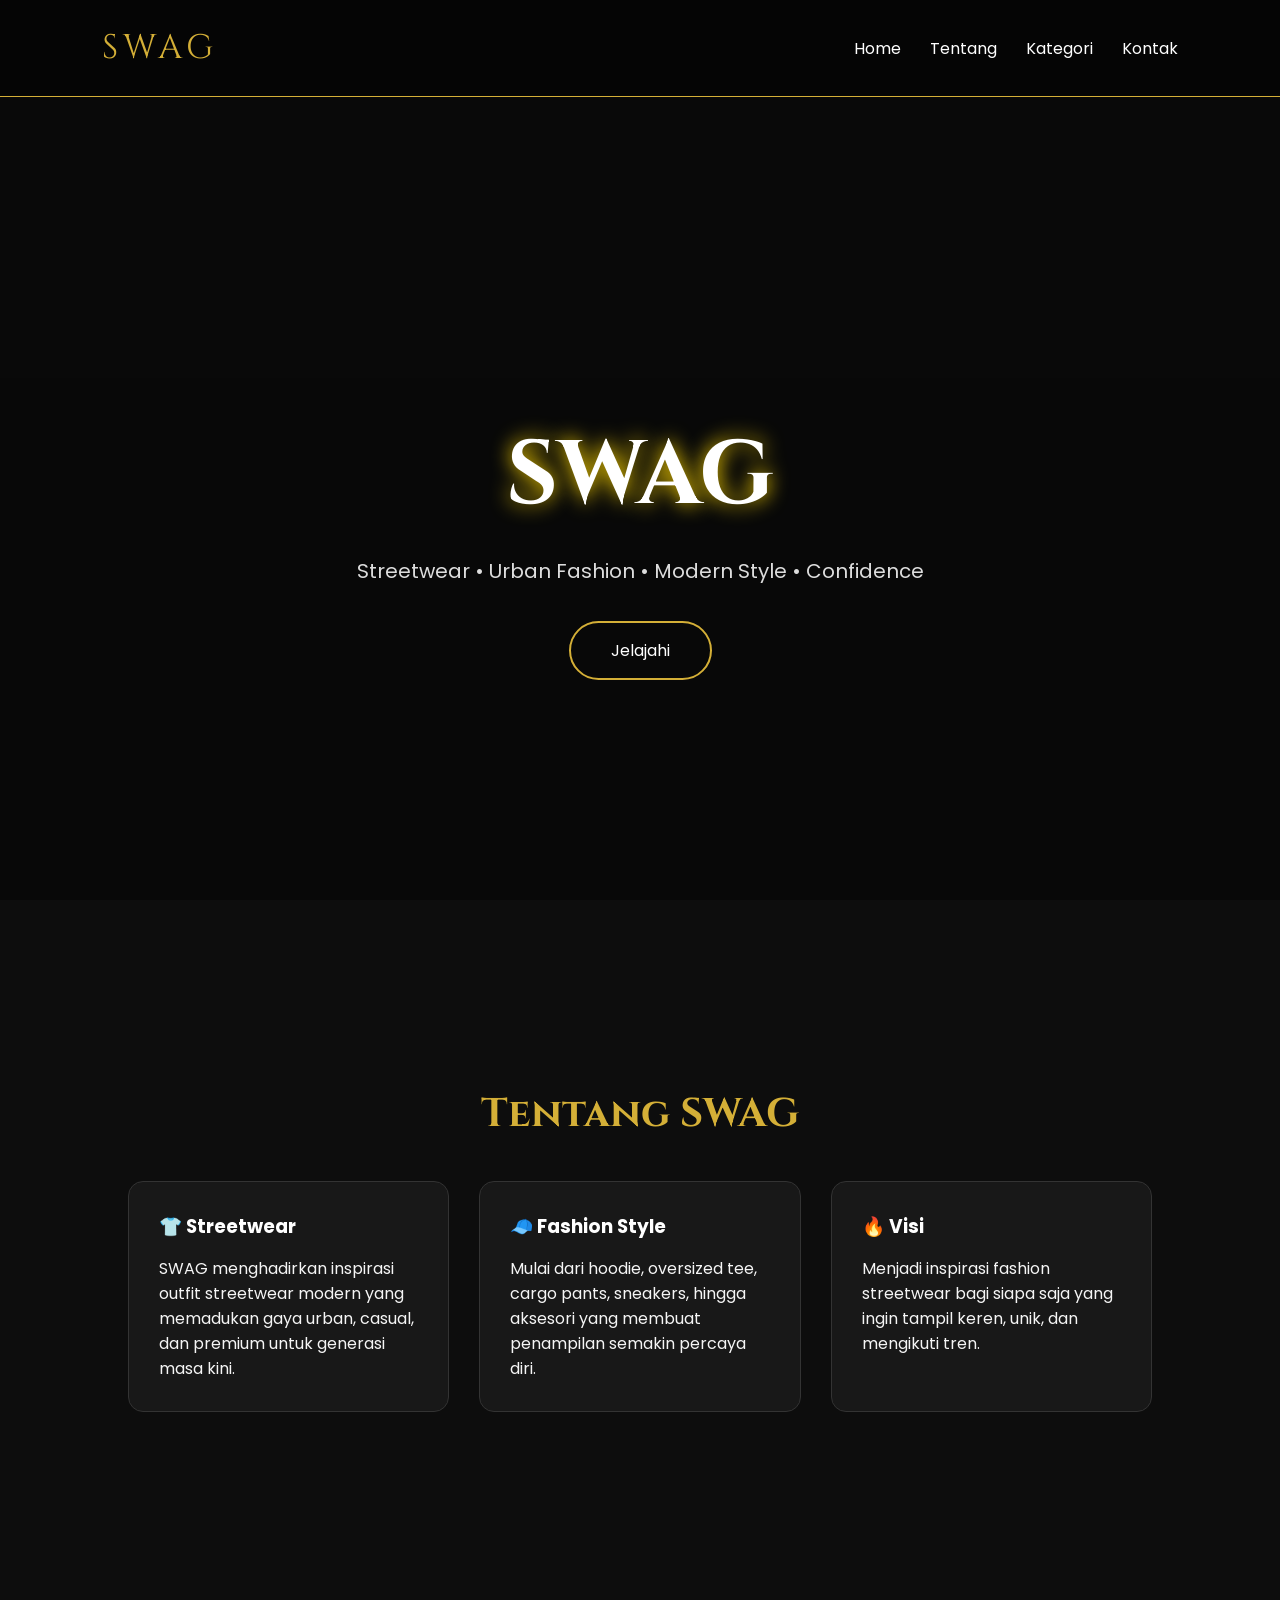
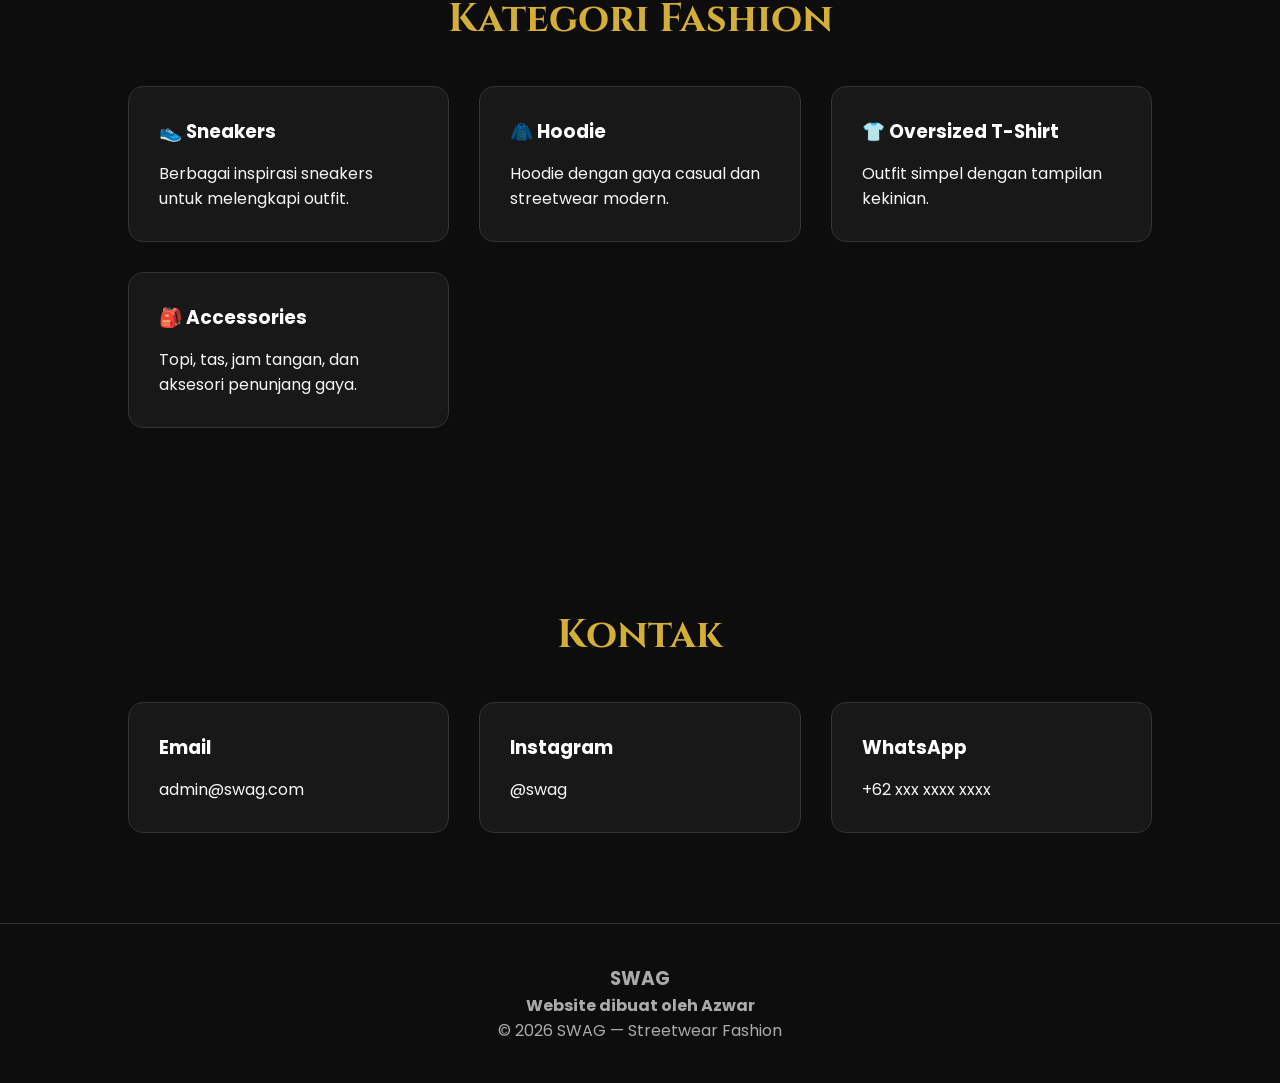
<file: index.html>
<!DOCTYPE html>
<html lang="id">
<head>
<meta charset="UTF-8">
<meta name="viewport" content="width=device-width, initial-scale=1.0">
<title>SWAG | Fashion Style</title>

<link href="https://fonts.googleapis.com/css2?family=Cinzel:wght@700&family=Poppins:wght@300;400;500;600&display=swap" rel="stylesheet">

<style>
*{
    margin:0;
    padding:0;
    box-sizing:border-box;
}

html{
    scroll-behavior:smooth;
}

body{
    background:#0d0d0d;
    color:#f5f5f5;
    font-family:Poppins,sans-serif;
    overflow-x:hidden;
}

body::before{
    content:"";
    position:fixed;
    inset:0;
    background:
    linear-gradient(rgba(0,0,0,.6),rgba(0,0,0,.8)),
    url("https://images.unsplash.com/photo-1515886657613-9f3515b0c78f?auto=format&fit=crop&w=1600&q=80");
    background-size:cover;
    background-position:center;
    background-repeat:no-repeat;
    opacity:.45;
    z-index:-1;
}

header{
    display:flex;
    justify-content:space-between;
    align-items:center;
    padding:25px 8%;
    border-bottom:1px solid #d4af37;
    backdrop-filter:blur(10px);
    position:sticky;
    top:0;
    background:rgba(0,0,0,.35);
    z-index:100;
}

.logo{
    font-family:Cinzel,serif;
    font-size:34px;
    color:#d4af37;
    letter-spacing:5px;
}

nav a{
    color:#fff;
    text-decoration:none;
    margin-left:25px;
    transition:.3s;
}

nav a:hover{
    color:#d4af37;
}

.hero{
    min-height:100vh;
    display:flex;
    justify-content:center;
    align-items:center;
    text-align:center;
    padding:20px;
}

.hero h1{
    font-family:Cinzel;
    font-size:90px;
    color:#fff;
    text-shadow:0 0 20px gold;
}

.hero p{
    margin-top:20px;
    color:#ddd;
    font-size:20px;
}

.btn{
    display:inline-block;
    margin-top:35px;
    padding:15px 40px;
    border:2px solid #d4af37;
    border-radius:50px;
    color:#fff;
    text-decoration:none;
    transition:.4s;
}

.btn:hover{
    background:#d4af37;
    color:#000;
    box-shadow:0 0 20px gold;
}

section{
    padding:90px 10%;
}

h2{
    text-align:center;
    font-family:Cinzel;
    color:#d4af37;
    margin-bottom:40px;
    font-size:40px;
}

.cards{
    display:grid;
    grid-template-columns:repeat(auto-fit,minmax(250px,1fr));
    gap:30px;
}

.card{
    background:#181818;
    padding:30px;
    border-radius:15px;
    border:1px solid #333;
    transition:.4s;
}

.card:hover{
    transform:translateY(-8px);
    box-shadow:0 0 20px rgba(212,175,55,.45);
}

.card h3{
    margin-bottom:15px;
    color:#fff;
}

footer{
    text-align:center;
    padding:40px;
    border-top:1px solid #333;
    color:#aaa;
}

.glow{
    animation:glow 2s infinite alternate;
}

@keyframes glow{
from{
    text-shadow:0 0 5px gold;
}
to{
    text-shadow:0 0 25px #ffd700;
}
}

@media(max-width:768px){

header{
    flex-direction:column;
    gap:15px;
}

nav{
    display:flex;
    flex-wrap:wrap;
    justify-content:center;
}

nav a{
    margin:8px 12px;
}

.hero h1{
    font-size:58px;
}

.hero p{
    font-size:18px;
}

}
</style>

</head>

<body>

<header>

<div class="logo glow">SWAG</div>

<nav>
<a href="#">Home</a>
<a href="#about">Tentang</a>
<a href="#service">Kategori</a>
<a href="#contact">Kontak</a>
</nav>

</header>

<section class="hero">

<div>

<h1 class="glow">SWAG</h1>

<p>
Streetwear • Urban Fashion • Modern Style • Confidence
</p>

<a href="#about" class="btn">Jelajahi</a>

</div>

</section>

<section id="about">

<h2>Tentang SWAG</h2>

<div class="cards">

<div class="card">
<h3>👕 Streetwear</h3>
<p>
SWAG menghadirkan inspirasi outfit streetwear modern yang memadukan gaya urban,
casual, dan premium untuk generasi masa kini.
</p>
</div>

<div class="card">
<h3>🧢 Fashion Style</h3>
<p>
Mulai dari hoodie, oversized tee, cargo pants, sneakers, hingga aksesori yang
membuat penampilan semakin percaya diri.
</p>
</div>

<div class="card">
<h3>🔥 Visi</h3>
<p>
Menjadi inspirasi fashion streetwear bagi siapa saja yang ingin tampil keren,
unik, dan mengikuti tren.
</p>
</div>

</div>

</section>

<section id="service">

<h2>Kategori Fashion</h2>

<div class="cards">

<div class="card">
<h3>👟 Sneakers</h3>
<p>Berbagai inspirasi sneakers untuk melengkapi outfit.</p>
</div>

<div class="card">
<h3>🧥 Hoodie</h3>
<p>Hoodie dengan gaya casual dan streetwear modern.</p>
</div>

<div class="card">
<h3>👕 Oversized T-Shirt</h3>
<p>Outfit simpel dengan tampilan kekinian.</p>
</div>

<div class="card">
<h3>🎒 Accessories</h3>
<p>Topi, tas, jam tangan, dan aksesori penunjang gaya.</p>
</div>

</div>

</section>

<section id="contact">

<h2>Kontak</h2>

<div class="cards">

<div class="card">
<h3>Email</h3>
<p>admin@swag.com</p>
</div>

<div class="card">
<h3>Instagram</h3>
<p>@swag</p>
</div>

<div class="card">
<h3>WhatsApp</h3>
<p>+62 xxx xxxx xxxx</p>
</div>

</div>

</section>

<footer>

<h3 class="glow">SWAG</h3>

<p><strong>Website dibuat oleh Azwar</strong></p>

<p>© 2026 SWAG — Streetwear Fashion</p>

</footer>

</body>
</html>
</file>
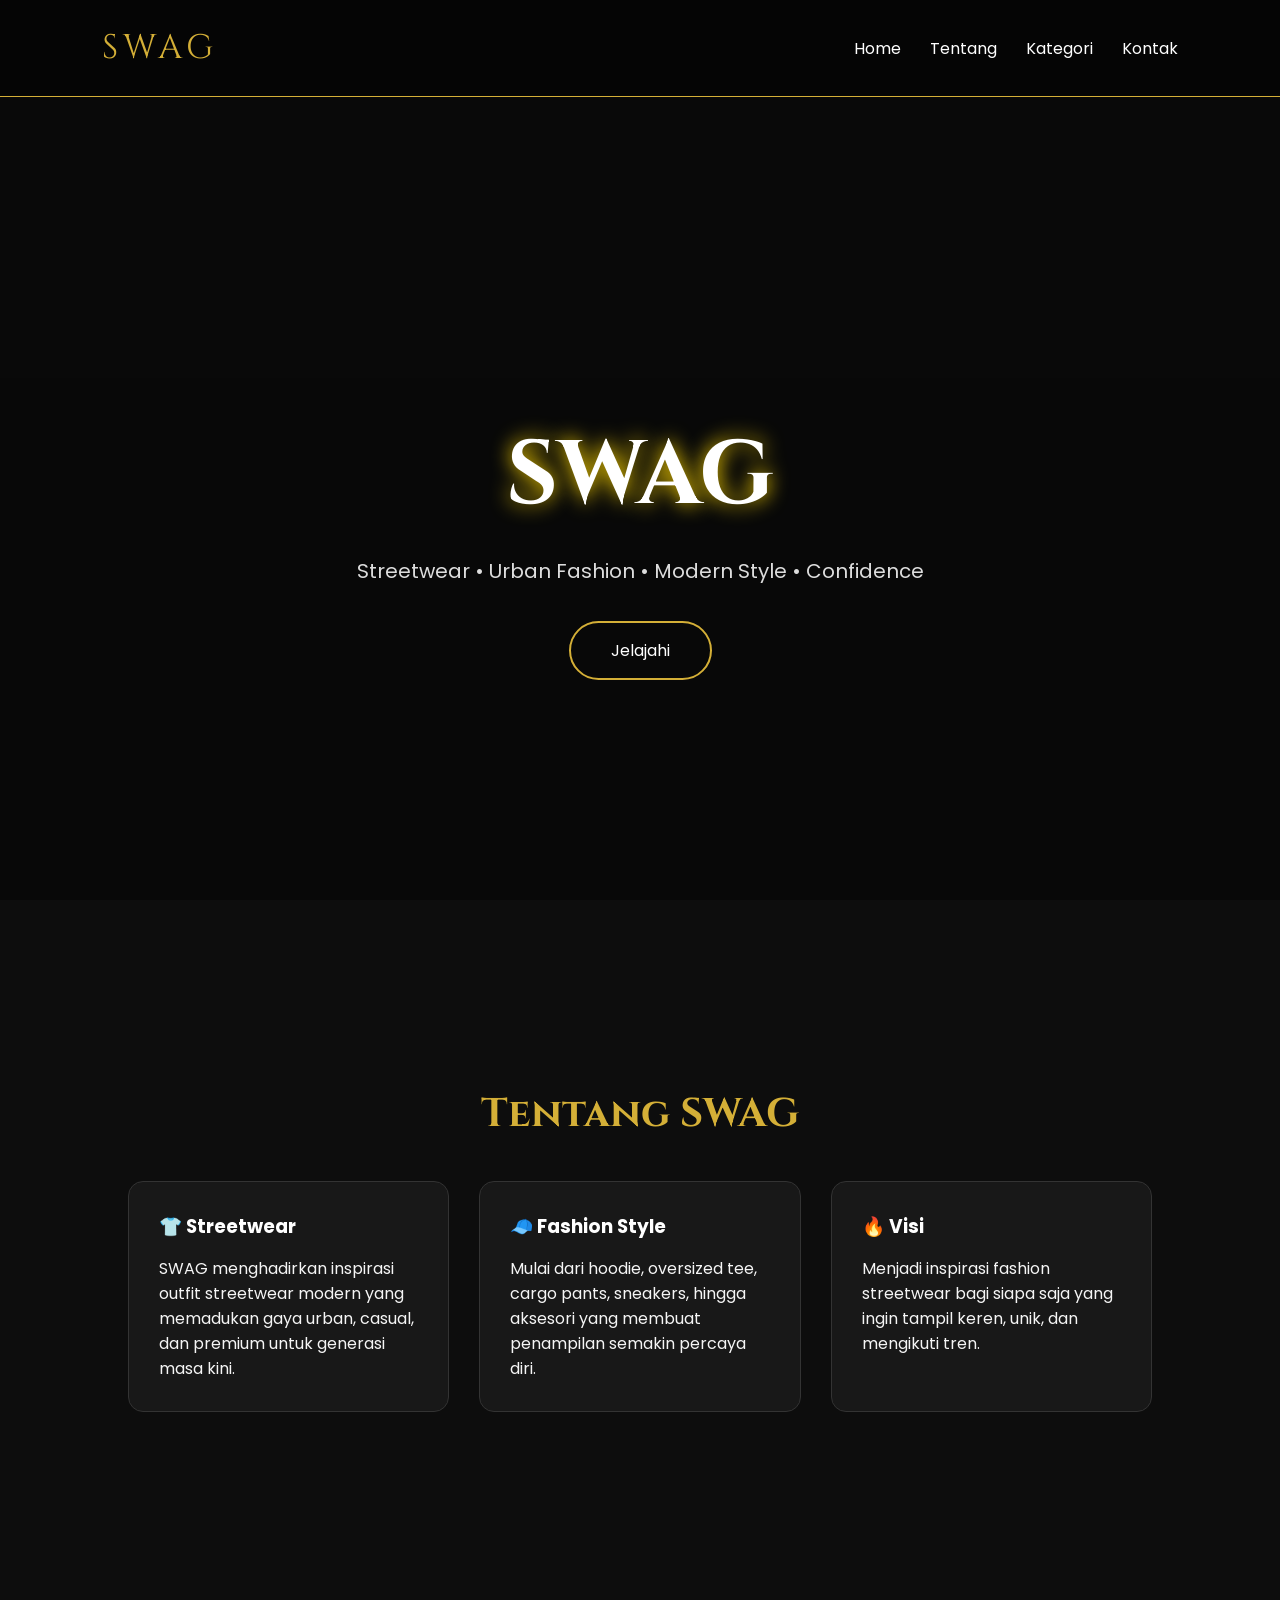
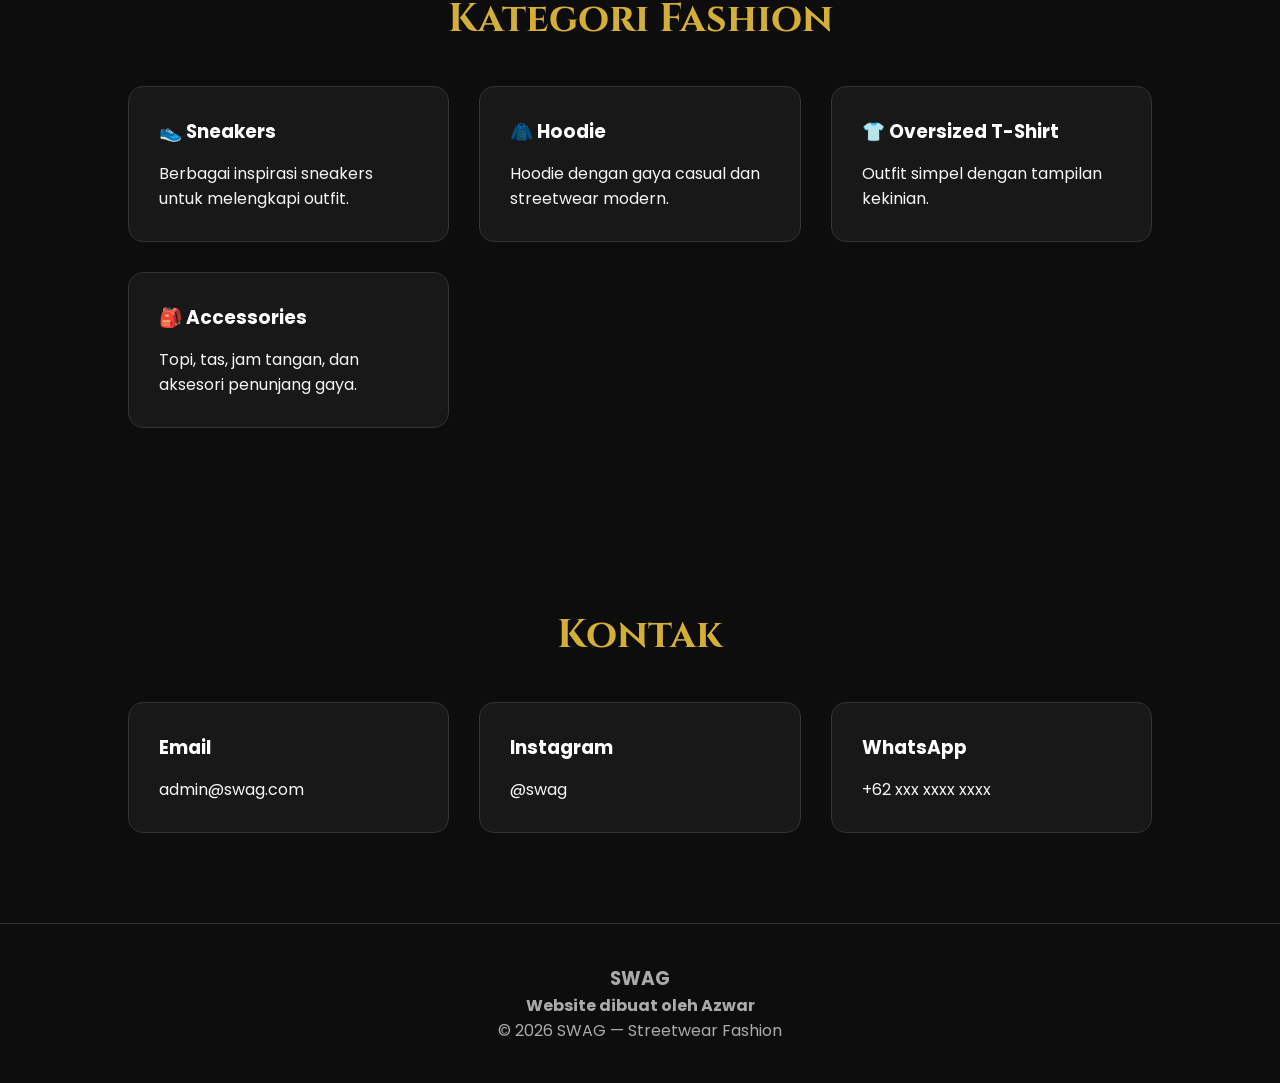
<file: azwar.html>
<!DOCTYPE html>
<html lang="id">
<head>
<meta charset="UTF-8">
<meta name="viewport" content="width=device-width, initial-scale=1.0">
<title>SWAG | Fashion Style</title>

<link href="https://fonts.googleapis.com/css2?family=Cinzel:wght@700&family=Poppins:wght@300;400;500;600&display=swap" rel="stylesheet">

<style>
*{
    margin:0;
    padding:0;
    box-sizing:border-box;
}

html{
    scroll-behavior:smooth;
}

body{
    background:#0d0d0d;
    color:#f5f5f5;
    font-family:Poppins,sans-serif;
    overflow-x:hidden;
}

body::before{
    content:"";
    position:fixed;
    inset:0;
    background:
    linear-gradient(rgba(0,0,0,.6),rgba(0,0,0,.8)),
    url("https://images.unsplash.com/photo-1515886657613-9f3515b0c78f?auto=format&fit=crop&w=1600&q=80");
    background-size:cover;
    background-position:center;
    background-repeat:no-repeat;
    opacity:.45;
    z-index:-1;
}

header{
    display:flex;
    justify-content:space-between;
    align-items:center;
    padding:25px 8%;
    border-bottom:1px solid #d4af37;
    backdrop-filter:blur(10px);
    position:sticky;
    top:0;
    background:rgba(0,0,0,.35);
    z-index:100;
}

.logo{
    font-family:Cinzel,serif;
    font-size:34px;
    color:#d4af37;
    letter-spacing:5px;
}

nav a{
    color:#fff;
    text-decoration:none;
    margin-left:25px;
    transition:.3s;
}

nav a:hover{
    color:#d4af37;
}

.hero{
    min-height:100vh;
    display:flex;
    justify-content:center;
    align-items:center;
    text-align:center;
    padding:20px;
}

.hero h1{
    font-family:Cinzel;
    font-size:90px;
    color:#fff;
    text-shadow:0 0 20px gold;
}

.hero p{
    margin-top:20px;
    color:#ddd;
    font-size:20px;
}

.btn{
    display:inline-block;
    margin-top:35px;
    padding:15px 40px;
    border:2px solid #d4af37;
    border-radius:50px;
    color:#fff;
    text-decoration:none;
    transition:.4s;
}

.btn:hover{
    background:#d4af37;
    color:#000;
    box-shadow:0 0 20px gold;
}

section{
    padding:90px 10%;
}

h2{
    text-align:center;
    font-family:Cinzel;
    color:#d4af37;
    margin-bottom:40px;
    font-size:40px;
}

.cards{
    display:grid;
    grid-template-columns:repeat(auto-fit,minmax(250px,1fr));
    gap:30px;
}

.card{
    background:#181818;
    padding:30px;
    border-radius:15px;
    border:1px solid #333;
    transition:.4s;
}

.card:hover{
    transform:translateY(-8px);
    box-shadow:0 0 20px rgba(212,175,55,.45);
}

.card h3{
    margin-bottom:15px;
    color:#fff;
}

footer{
    text-align:center;
    padding:40px;
    border-top:1px solid #333;
    color:#aaa;
}

.glow{
    animation:glow 2s infinite alternate;
}

@keyframes glow{
from{
    text-shadow:0 0 5px gold;
}
to{
    text-shadow:0 0 25px #ffd700;
}
}

@media(max-width:768px){

header{
    flex-direction:column;
    gap:15px;
}

nav{
    display:flex;
    flex-wrap:wrap;
    justify-content:center;
}

nav a{
    margin:8px 12px;
}

.hero h1{
    font-size:58px;
}

.hero p{
    font-size:18px;
}

}
</style>

</head>

<body>

<header>

<div class="logo glow">SWAG</div>

<nav>
<a href="#">Home</a>
<a href="#about">Tentang</a>
<a href="#service">Kategori</a>
<a href="#contact">Kontak</a>
</nav>

</header>

<section class="hero">

<div>

<h1 class="glow">SWAG</h1>

<p>
Streetwear • Urban Fashion • Modern Style • Confidence
</p>

<a href="#about" class="btn">Jelajahi</a>

</div>

</section>

<section id="about">

<h2>Tentang SWAG</h2>

<div class="cards">

<div class="card">
<h3>👕 Streetwear</h3>
<p>
SWAG menghadirkan inspirasi outfit streetwear modern yang memadukan gaya urban,
casual, dan premium untuk generasi masa kini.
</p>
</div>

<div class="card">
<h3>🧢 Fashion Style</h3>
<p>
Mulai dari hoodie, oversized tee, cargo pants, sneakers, hingga aksesori yang
membuat penampilan semakin percaya diri.
</p>
</div>

<div class="card">
<h3>🔥 Visi</h3>
<p>
Menjadi inspirasi fashion streetwear bagi siapa saja yang ingin tampil keren,
unik, dan mengikuti tren.
</p>
</div>

</div>

</section>

<section id="service">

<h2>Kategori Fashion</h2>

<div class="cards">

<div class="card">
<h3>👟 Sneakers</h3>
<p>Berbagai inspirasi sneakers untuk melengkapi outfit.</p>
</div>

<div class="card">
<h3>🧥 Hoodie</h3>
<p>Hoodie dengan gaya casual dan streetwear modern.</p>
</div>

<div class="card">
<h3>👕 Oversized T-Shirt</h3>
<p>Outfit simpel dengan tampilan kekinian.</p>
</div>

<div class="card">
<h3>🎒 Accessories</h3>
<p>Topi, tas, jam tangan, dan aksesori penunjang gaya.</p>
</div>

</div>

</section>

<section id="contact">

<h2>Kontak</h2>

<div class="cards">

<div class="card">
<h3>Email</h3>
<p>admin@swag.com</p>
</div>

<div class="card">
<h3>Instagram</h3>
<p>@swag</p>
</div>

<div class="card">
<h3>WhatsApp</h3>
<p>+62 xxx xxxx xxxx</p>
</div>

</div>

</section>

<footer>

<h3 class="glow">SWAG</h3>

<p><strong>Website dibuat oleh Azwar</strong></p>

<p>© 2026 SWAG — Streetwear Fashion</p>

</footer>

</body>
</html>
</file>
